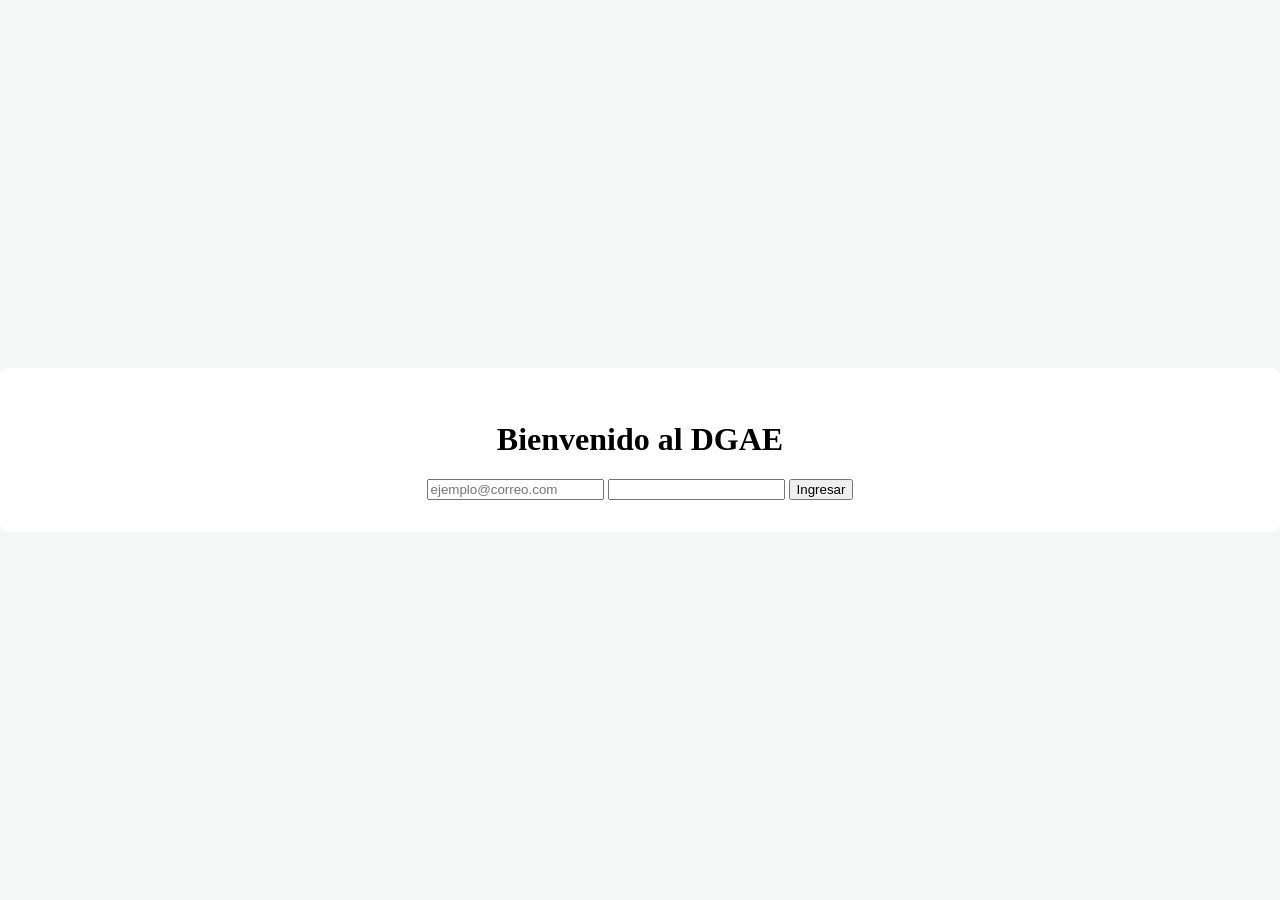
<file: frontend/public/index.html>
<!DOCTYPE html>
<html lang="es">
    <head>
        <title>DGAE</title>
        <meta charset="utf-8">
        <link rel="stylesheet" href="css/login.css">
        <script src="js/auth.js" defer></script>
    </head>
    <body>
        <div class="login-container">
            <h1>Bienvenido al DGAE</h1>
            <form id="login-form">
                <label for="email" id="email-label">
                    <input 
                        required 
                        id="user_email" 
                        type="email" 
                        placeholder="ejemplo@correo.com"
                        name="email">
                </label>
                <label for="password" id="password-label">
                    <input 
                        required 
                        id="password" 
                        type="password"
                        name="contrasena">
                </label>
                <label for="submit" id="submit-label">
                    <button type="submit">Ingresar</button>
                </label>
            </form>
        </div>
    </body>
</html>
</file>
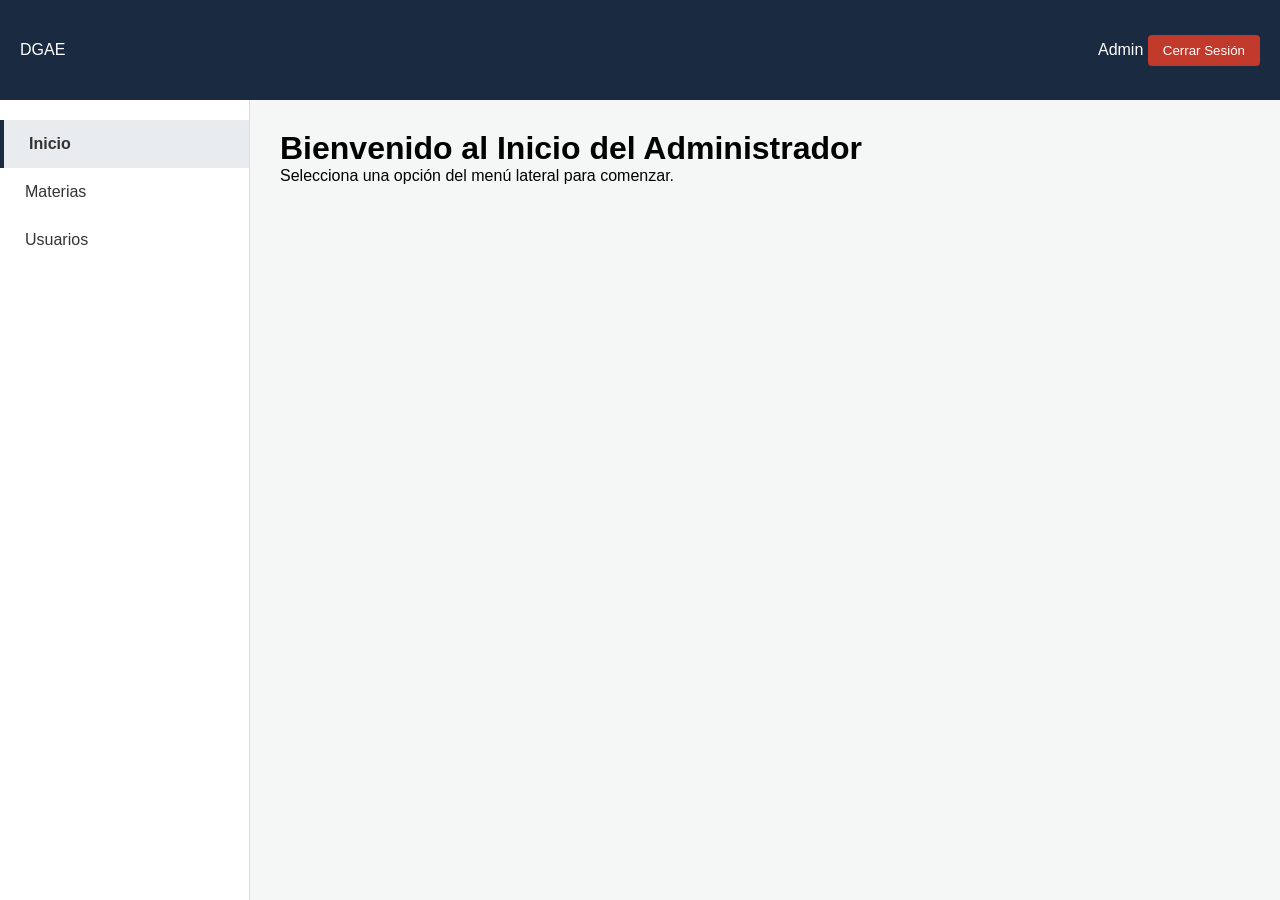
<file: frontend/public/views/admin/dashboard.html>
<!DOCTYPE html>
<html lang="es">
<head>
    <meta charset="UTF-8">
    <meta name="viewport" content="width=device-width, initial-scale=1.0">
    <title>DGAE Admin</title>
    <link rel="stylesheet" href="../../css/global.css">
</head>
<body>
    <div class="dashboard-container">
        <header class="main-header">
            <div class="logo">DGAE</div>
            <div class="user-info">
                <span>Admin</span>
                <a href="../../index.html">
                    <button class="btn-logout">Cerrar Sesión</button>
                </a>
            </div>
        </header>

        <aside class="sidebar">
            <nav>
                <ul>
                    <li><a href="dashboard.html" class="active">Inicio</a></li>
                    <li><a href="materias.html">Materias</a></li>
                    <li><a href="usuarios.html">Usuarios</a></li>
                </ul>
            </nav>
        </aside>

        <main class="content">
            <h1>Bienvenido al Inicio del Administrador</h1>
            <p>Selecciona una opción del menú lateral para comenzar.</p>
        </main>
    </div>

</body>
</html>
</file>
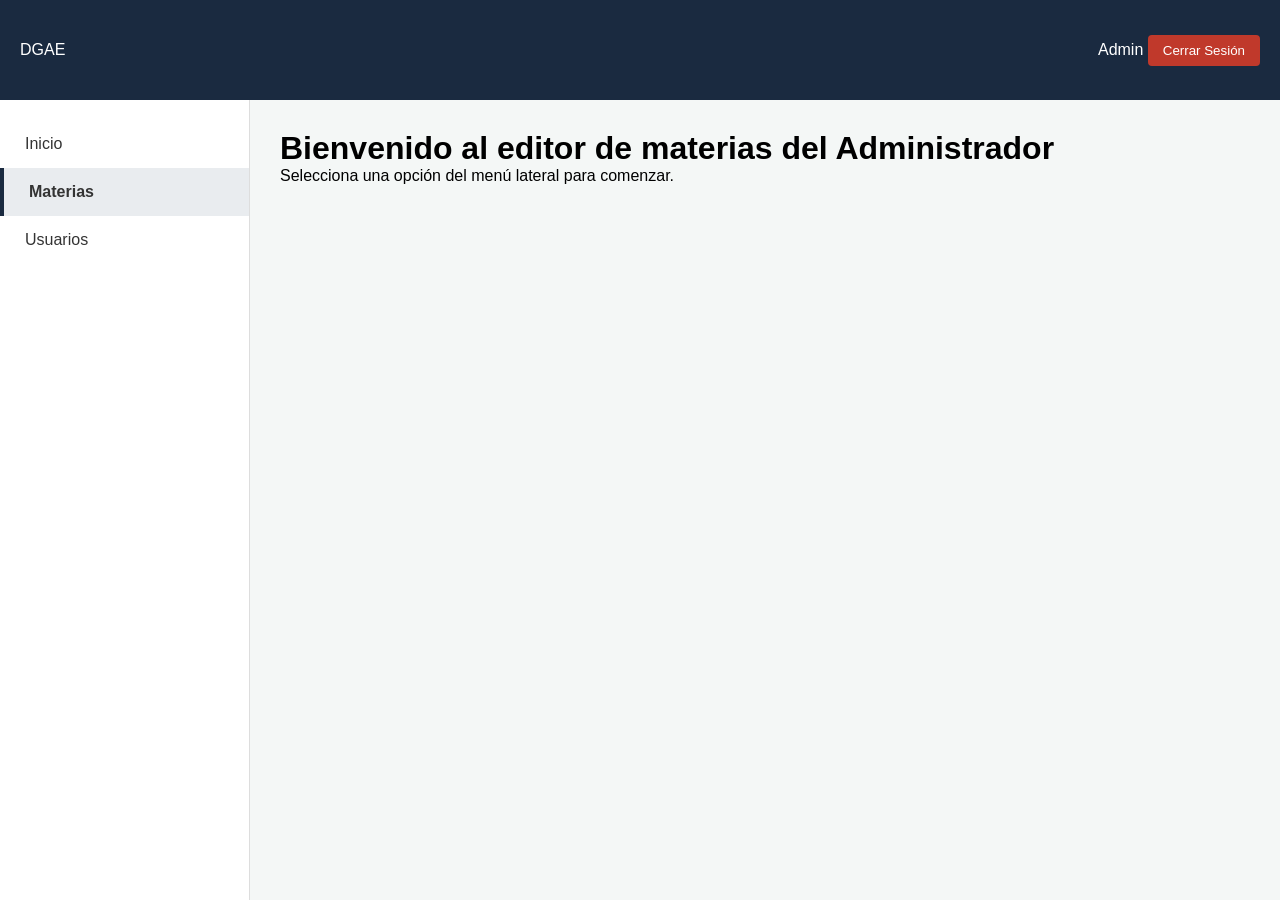
<file: frontend/public/views/admin/materias.html>
<!DOCTYPE html>
<html lang="es">
<head>
    <meta charset="UTF-8">
    <meta name="viewport" content="width=device-width, initial-scale=1.0">
    <title>DGAE Admin</title>
    <link rel="stylesheet" href="../../css/global.css">
</head>
<body>
    <div class="dashboard-container">
        <header class="main-header">
            <div class="logo">DGAE</div>
            <div class="user-info">
                <span>Admin</span>
                <a href="../../index.html">
                    <button class="btn-logout">Cerrar Sesión</button>
                </a>
            </div>
        </header>

        <aside class="sidebar">
            <nav>
                <ul>
                    <li><a href="dashboard.html">Inicio</a></li>
                    <li><a href="materias.html" class="active">Materias</a></li>
                    <li><a href="usuarios.html">Usuarios</a></li>
                </ul>
            </nav>
        </aside>

        <main class="content">
            <h1>Bienvenido al editor de materias del Administrador</h1>
            <p>Selecciona una opción del menú lateral para comenzar.</p>
        </main>
    </div>

</body>
</html>
</file>
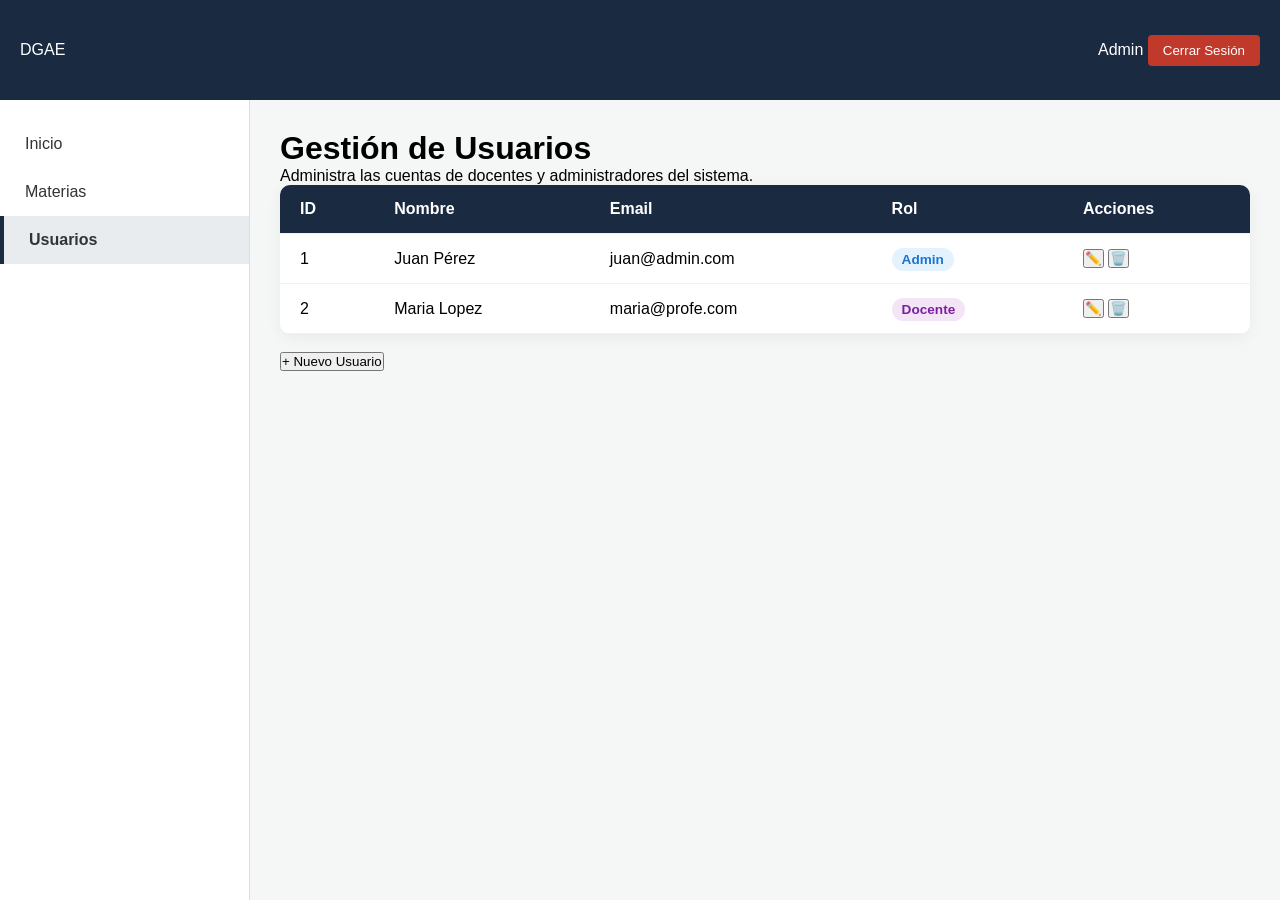
<file: frontend/public/views/admin/usuarios.html>
<!DOCTYPE html>
<html lang="es">
<head>
    <meta charset="UTF-8">
    <meta name="viewport" content="width=device-width, initial-scale=1.0">
    <title>DGAE Admin</title>
    <link rel="stylesheet" href="../../css/global.css">
    <script src="../../js/mock-data.js" defer></script>
</head>
<body>
    <div class="dashboard-container">
        <header class="main-header">
            <div class="logo">DGAE</div>
            <div class="user-info">
                <span>Admin</span>
                <a href="../../index.html">
                    <button class="btn-logout">Cerrar Sesión</button>
                </a>
            </div>
        </header>

        <aside class="sidebar">
            <nav>
                <ul>
                    <li><a href="dashboard.html">Inicio</a></li>
                    <li><a href="materias.html">Materias</a></li>
                    <li><a href="usuarios.html" class="active">Usuarios</a></li>
                </ul>
            </nav>
        </aside>

        <main class="content">

            <h1>Gestión de Usuarios</h1>
            <p>Administra las cuentas de docentes y administradores del sistema.</p>
            
            <table class="data-table">
                <thead>
                    <tr>
                        <th>ID</th>
                        <th>Nombre</th>
                        <th>Email</th>
                        <th>Rol</th>
                        <th>Acciones</th>
                    </tr>
                </thead>
                <tbody id="tabla-usuarios-body">
                </tbody>
            </table>

            <br>

            <!-- Botón para abrir -->
            <button class="btn-primary" onclick="openModal()">+ Nuevo Usuario</button>

            <!-- El Modal (oculto por defecto) -->
            <div id="userModal" class="modal-overlay" style="display:none;">
                <div class="modal-content">
                    <h2>Registrar Nuevo Usuario</h2>
                    <form id="addUserForm">
                        <input type="text" name="nombre" placeholder="Nombre completo" required>
                        <input type="email" name="email" placeholder="Correo @comunidad.unam.mx" required>
                        <select name="rol">
                            <option value="admin">Administrador</option>
                            <option value="docente">Docente</option>
                        </select>
                        <div class="modal-actions">
                            <button type="button" onclick="closeModal()">Cancelar</button>
                            <button type="submit" class="btn-save">Guardar</button>
                        </div>
                    </form>
                </div>
            </div>
        </main>
    </div>

</body>
</html>
</file>
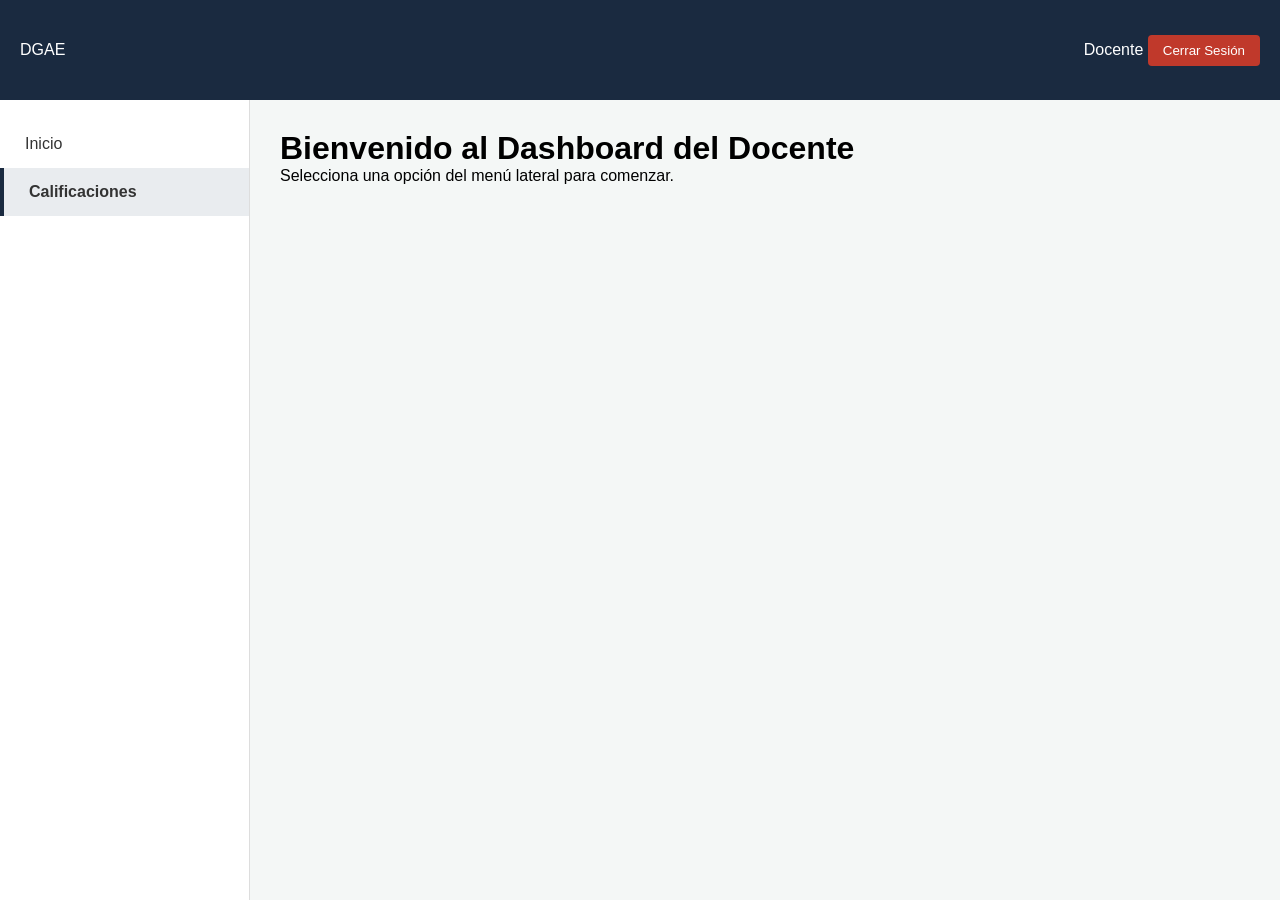
<file: frontend/public/views/docente/calificaciones.html>
<!DOCTYPE html>
<html lang="es">
<head>
    <meta charset="UTF-8">
    <meta name="viewport" content="width=device-width, initial-scale=1.0">
    <title>DGAE Admin</title>
    <link rel="stylesheet" href="../../css/global.css">
</head>
<body>
    <div class="dashboard-container">
        <header class="main-header">
            <div class="logo">DGAE</div>
            <div class="user-info">
                <span>Docente</span>
                <a href="../../index.html">
                    <button class="btn-logout">Cerrar Sesión</button>
                </a>
            </div>
        </header>

        <aside class="sidebar">
            <nav>
                <ul>
                    <li><a href="dashboard.html">Inicio</a></li>
                    <li><a href="historial.html" class="active">Calificaciones</a></li>
                </ul>
            </nav>
        </aside>

        <main class="content">
            <h1>Bienvenido al Dashboard del Docente</h1>
            <p>Selecciona una opción del menú lateral para comenzar.</p>
        </main>
    </div>

</body>
</html>
</file>
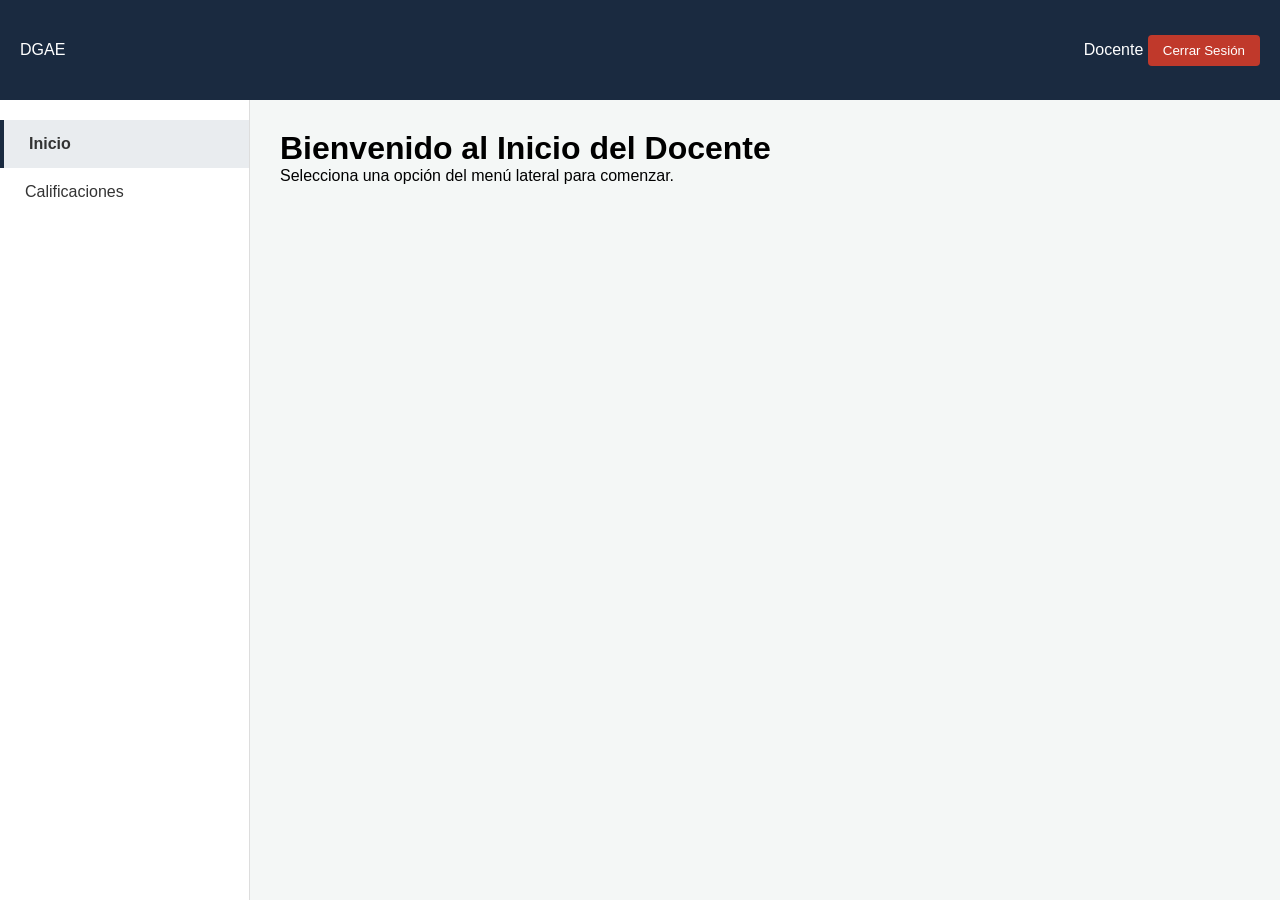
<file: frontend/public/views/docente/dashboard.html>
<!DOCTYPE html>
<html lang="es">
<head>
    <meta charset="UTF-8">
    <meta name="viewport" content="width=device-width, initial-scale=1.0">
    <title>DGAE Admin</title>
    <link rel="stylesheet" href="../../css/global.css">
</head>
<body>
    <div class="dashboard-container">
        <header class="main-header">
            <div class="logo">DGAE</div>
            <div class="user-info">
                <span>Docente</span>
                <a href="../../index.html">
                    <button class="btn-logout">Cerrar Sesión</button>
                </a>
            </div>
        </header>

        <aside class="sidebar">
            <nav>
                <ul>
                    <li><a href="dashboard.html" class="active">Inicio</a></li>
                    <li><a href="calificaciones.html">Calificaciones</a></li>
                </ul>
            </nav>
        </aside>

        <main class="content">
            <h1>Bienvenido al Inicio del Docente</h1>
            <p>Selecciona una opción del menú lateral para comenzar.</p>
        </main>
    </div>

</body>
</html>
</file>
<file: frontend/public/css/login.css>
body{
    margin: 0;
    padding: 0;
    width: 100%;
    height: 100vh;
    display: flex;
    align-items: center;
    justify-content: center;
    background-color: #f4f7f6;
}

.login-container {
    background-color: #ffffff;
    padding: 2rem;
    border-radius: 8px;
    width: 100%;
    text-align: center;
}
</file>
<file: frontend/public/css/global.css>
/*
==========================================================
============ ESTILO GLOBAL DE TODAS LAS VISTAS ===========
==========================================================
*/
* { margin: 0; padding: 0; box-sizing: border-box; }
body { font-family: 'Segoe UI', sans-serif; background-color: #f4f7f6; }

.dashboard-container {
    display: grid;
    grid-template-columns: 250px 1fr; /* Nav de 250px y el resto para contenido */
    grid-template-rows: 100px 1fr;    /* Header de 60px y el resto para contenido */
    height: 100vh; /* Ocupa toda la pantalla */
}

.main-header {
    grid-column: 1 / 3;
    background-color: #1a2a40;
    color: white;
    display: flex;
    justify-content: space-between;
    align-items: center;
    padding: 0 20px;
    z-index: 100;
}

.sidebar {
    background-color: #ffffff;
    border-right: 1px solid #ddd;
    padding: 20px 0;
}

.sidebar ul { list-style: none; }

.sidebar ul li a {
    display: block;
    padding: 15px 25px;
    color: #333;
    text-decoration: none;
    transition: 0.3s;
}

.sidebar ul li a:hover {
    background-color: #e9ecef;
    color: #1a2a40;
    border-left: 4px solid #1a2a40;
}

.content {
    padding: 30px;
    overflow-y: auto;
}

.active{
    font-weight: bold;
    background-color: #e9ecef;
    color: #1a2a40;
    border-left: 4px solid #1a2a40;
}

.btn-logout {
    background-color: #c0392b;
    color: white;
    border: none;
    padding: 8px 15px;
    border-radius: 4px;
    cursor: pointer;
}

/*
==========================================================
================= ESTILO GLOBAL DE TABLAS ================
==========================================================
*/

.data-table {
    width: 100%;
    border-collapse: separate;
    border-spacing: 0;
    background: #fff;
    border-radius: 10px;
    overflow: hidden;
    box-shadow: 0 4px 15px rgba(0,0,0,0.05);
}

.data-table thead {
    background-color: #1a2a40;
    color: #ffffff;
}

.data-table th, .data-table td {
    padding: 15px 20px;
    text-align: left;
    border-bottom: 1px solid #f0f2f5;
}

.data-table tbody tr:hover {
    background-color: #f8faff;
    transition: 0.2s;
}

.badge {
    padding: 4px 10px;
    border-radius: 20px;
    font-size: 0.85rem;
    font-weight: 600;
}
.badge-admin { background: #e3f2fd; color: #1976d2; }
.badge-docente { background: #f3e5f5; color: #7b1fa2; }

/*
===========================================================
================= ESTILO GLOBAL DE MODALES ================
===========================================================
*/

/* El fondo oscuro que cubre la pantalla */
.modal-overlay {
    position: fixed;
    top: 0;
    left: 0;
    width: 100%;
    height: 100%;
    background: rgba(0, 0, 0, 0.5); /* Oscurece el fondo */
    display: flex;
    justify-content: center;
    align-items: center;
    z-index: 1000;
}

/* La caja blanca del formulario */
.modal-content {
    background: white;
    padding: 30px;
    border-radius: 12px;
    width: 100%;
    max-width: 450px;
    box-shadow: 0 10px 25px rgba(0,0,0,0.2);
    animation: fadeIn 0.3s ease;
}

@keyframes fadeIn {
    from { opacity: 0; transform: translateY(-20px); }
    to { opacity: 1; transform: translateY(0); }
}

/* Espaciado para los inputs del modal */
.modal-content input, .modal-content select {
    width: 100%;
    padding: 10px;
    margin: 10px 0;
    border: 1px solid #ddd;
    border-radius: 6px;
}
</file>
